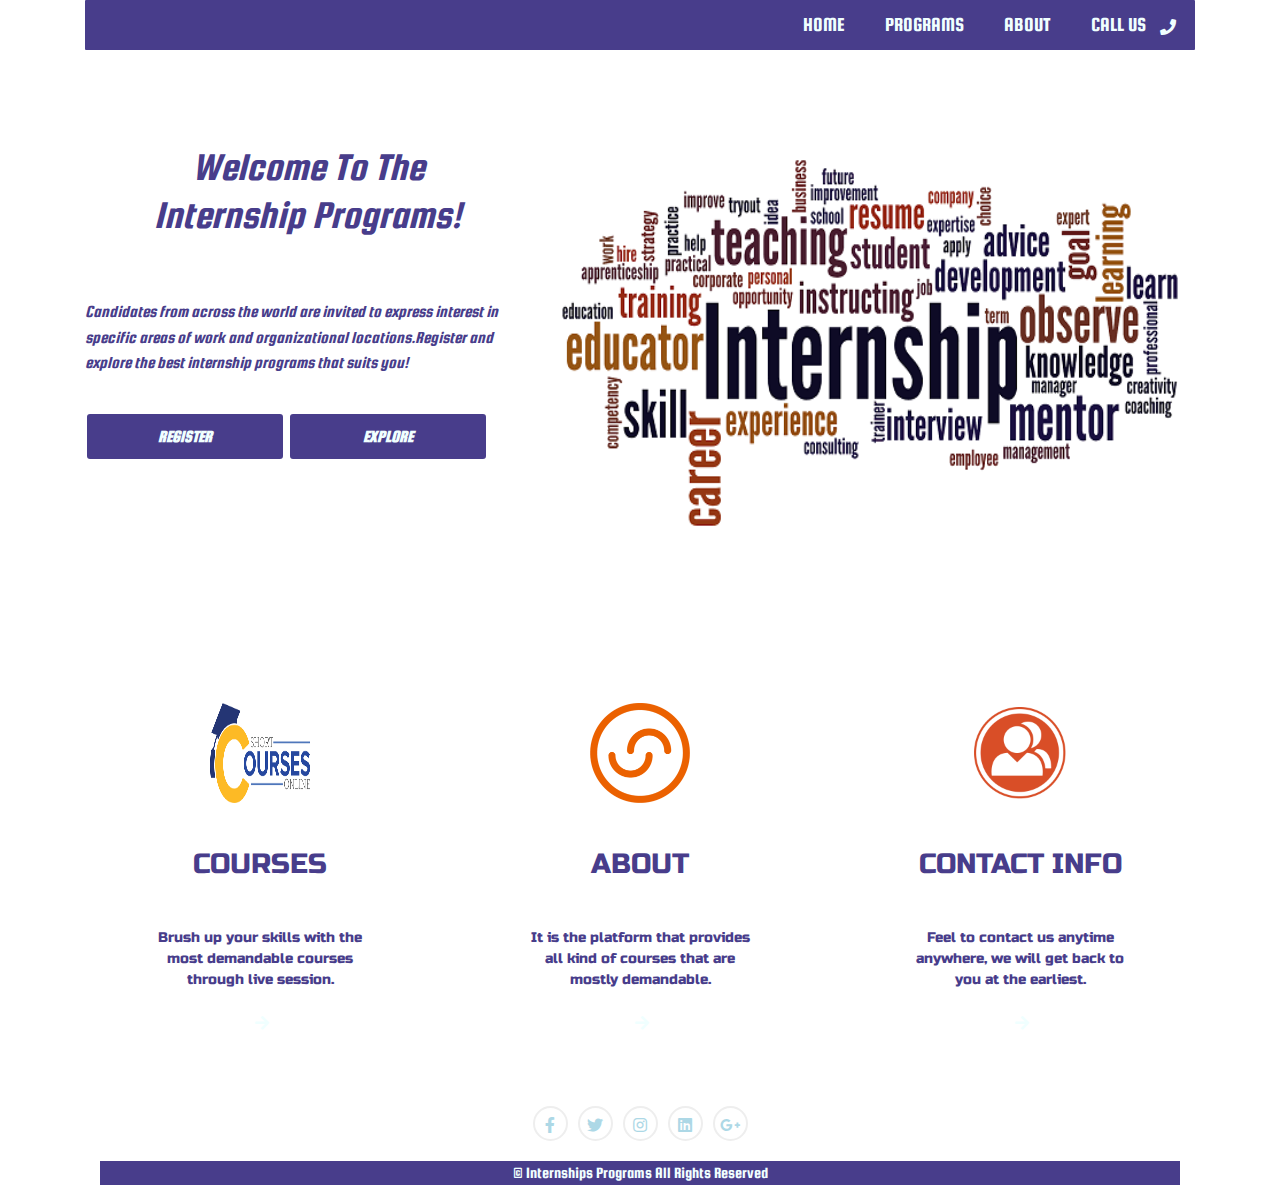
<file: index.html>
<!DOCTYPE html>
<html lang="en">

<head>
    <title>Internships Programs</title>
    <link rel="stylesheet" href="index.css">
    <meta name="viewport" content="width=device-width,initial-scale=1.0">
    <meta http-equiv="X-UA-Comptible" content="ie=edge">
    <link rel="stylesheet" href="https://stackpath.bootstrapcdn.com/bootstrap/4.4.1/css/bootstrap.min.css" integrity="sha384-Vkoo8x4CGsO3+Hhxv8T/Q5PaXtkKtu6ug5TOeNV6gBiFeWPGFN9MuhOf23Q9Ifjh" crossorigin="anonymous">
    <link rel="stylesheet" href="https://use.fontawesome.com/releases/v5.8.1/css/all.css">
    <link rel="stylesheet" href="https://cdnjs.cloudflare.com/ajax/libs/animate.css/3.7.2/animate.css" crossorigin="anonymous" />
    <link href="https://fonts.googleapis.com/css?family=Squada+One&display=swap" rel="stylesheet">
    <link href="https://fonts.googleapis.com/css?family=Russo+One&display=swap&subset=cyrillic" rel="stylesheet">

</head>

<body>
    <section class="header">
        <div class="container">
            <nav class="navbar navbar-expand-lg navbar-light">
                <button class="navbar-toggler" type="button" data-toggle="collapse" data-target="#navbarNavAltMarkup" aria-controls="navbarNavAltMarkup" aria-expanded="false" aria-label="Toggle navigation">
                    <span class="navbar-toggler-icon"></span>
                </button>
                <div class="collapse navbar-collapse" id="navbarNavAltMarkup">
                    <div class="navbar-nav ml-auto text-right">
                        <a class="animated rollIn nav-item nav-link active-home" href="#">HOME</a>
                        <a class="animated rollIn nav-item nav-link" href="#">PROGRAMS</a>
                        <a class="animated rollIn nav-item nav-link" href="#">ABOUT</a>
                        <a class="animated rollIn nav-item nav-link" href="#">CALL US</a>
                        <i id="btn" class="fa fa-phone" aria-hidden="true"></i>
                    </div>
                </div>
            </nav>
            <div class="row banner">
                <div class="col-md-5">
                    <h1 class="animated zoomInLeft">Welcome To The Internship Programs!</h1>
                    <p class="text">Candidates from across the world are invited to express interest in specific areas of work and organizational locations.Register and explore the best internship programs that suits you!<br></p>
                    <a href="register.html" class="animated rollIn banner-btn">
                        REGISTER
                    </a>
                    <a href="#" class="animated rollIn banner-btn">EXPLORE</a>
                </div>
                <div class="col-md-5" text-center>
                    <img src="internships.png" class="image-fluid">
                </div>
            </div>
        </div>
        <section class="service">
            <div class="container">
                <div class="row">
                    <div class="col-md-4">
                        <div class="service-box" active -service>
                            <img src="courses.png">
                            <a href="Courses.html" style="text-decoration: none">
                                <h3>COURSES</h3>
                            </a>
                            <p>Brush up your skills with the most demandable courses through live session.</p>
                            <i id="btn" class="fa fa-arrow-right"></i>
                        </div>
                    </div>
                    <div class="col-md-4">
                        <div class="service-box">
                            <img src="about.png">
                            <a href="#" style="text-decoration: none">
                                <h3>ABOUT</h3>
                            </a>
                            <p>It is the platform that provides all kind of courses that are mostly demandable.</p>
                            <i id="btn" class="fa fa-arrow-right"></i>
                        </div>
                    </div>
                    <div class="col-md-4">
                        <div class="service-box">
                            <img src="disc.png">
                            <a href="#" style="text-decoration: none">
                                <h3>CONTACT INFO</h3>
                            </a>
                            <p>Feel to contact us anytime anywhere, we will get back to you at the earliest.</p>
                            <i id="btn" class="fa fa-arrow-right"></i>
                            <a href=></a>
                        </div>
                    </div>
                </div>

                <footer id="footer">
                    <div class="footer-top">
                        <div class="container">
                            <div class="col-lg-3 col-md-6 footer-contact"> </div>
                        </div>
                    </div>
                    <div class="wrapper">
                        <div class="social_media">
                            <div class="item">
                                <i class="fab fa-facebook-f"></i>
                            </div>
                            <div class="item">
                                <i class="fab fa-twitter"></i>
                            </div>
                            <div class="item">
                                <i class="fab fa-instagram"></i>
                            </div>
                            <div class="item">
                                <i class="fab fa-linkedin"></i>
                            </div>
                            <div class="item">
                                <i class="fab fa-google-plus-g"></i>
                            </div>
                        </div>
                    </div>
                    <div class="container">
                        <div class="copyright">
                            &copy; Internships Programs All Rights Reserved
                        </div>
                    </div>
                </footer>
            </div>
        </section>
</file>
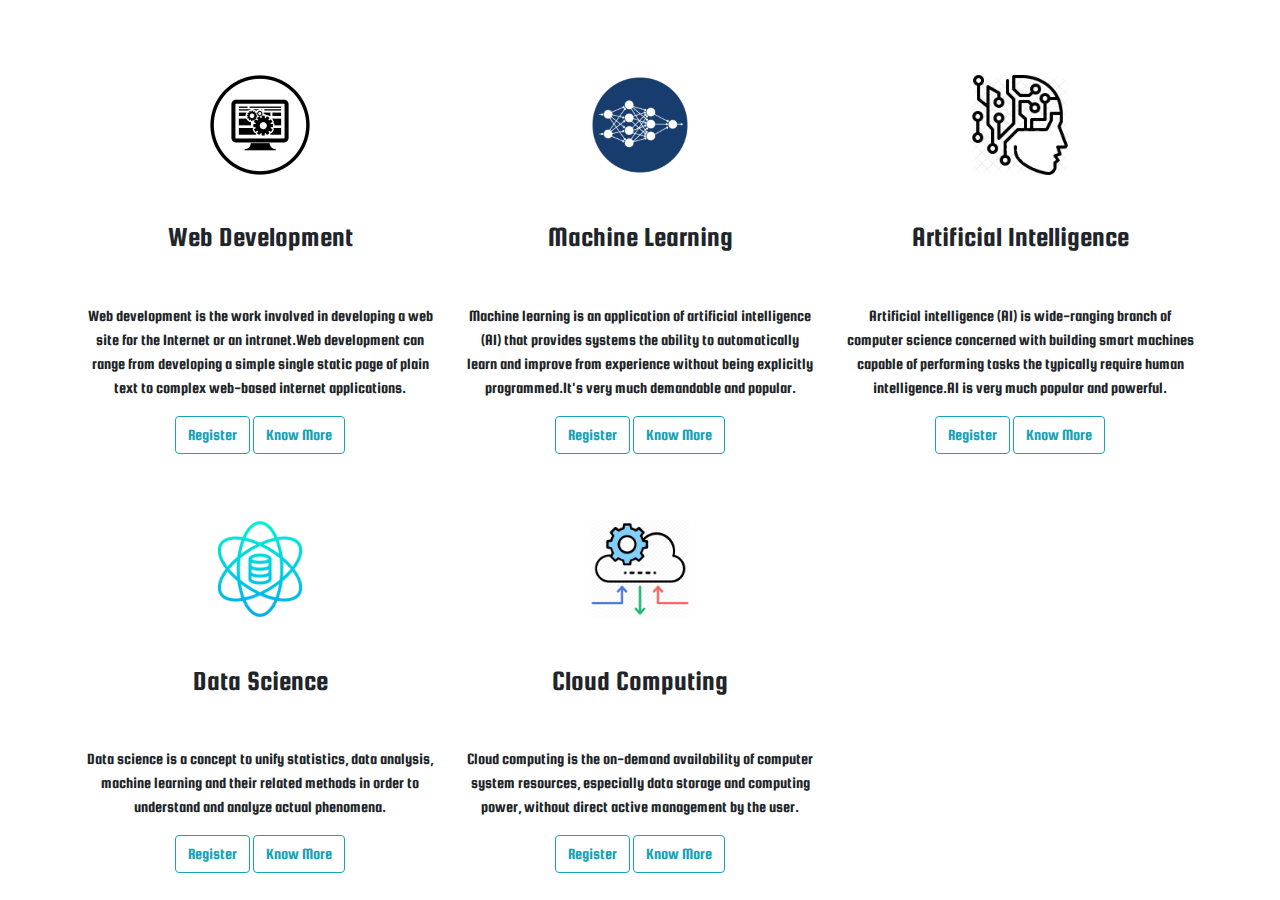
<file: Courses.html>
<!DOCTYPE html>
<html lang="en">

<head>
    <title>Courses | Internships Programs</title>
    <link rel="stylesheet" href="Coursescss.css">
    <meta name="viewport" content="width=device-width,initial-scale=1.0">
    <meta http-equiv="X-UA-Comptible" content="ie=edge">
    <link rel="stylesheet" href="https://stackpath.bootstrapcdn.com/bootstrap/4.3.1/css/bootstrap.min.css">
    <link href="https://fonts.googleapis.com/css?family=Squada+One&display=swap" rel="stylesheet">
    <link href="https://fonts.googleapis.com/css?family=Aladin&display=swap" rel="stylesheet">
</head>

<body>
    <section class="header">
        <section class="service">
            <div class="container">
                <div class="row">
                    <div class="col-md-4">
                        <div class="service-box" active -service>
                            <img src="wd.png">
                            <h3 style="font-family: 'Squada One', cursive;">Web Development</h3>
                            <p>Web development is the work involved in developing a web site for the Internet or an intranet.Web development can range from developing a simple single static page of plain text to complex web-based internet applications.</p>
                            <a href="register.html">
                                <button type="button" class="btn btn-outline-info">Register</button>
                            </a>
                            <button type="button" class="btn btn-outline-info">Know More</button>

                        </div>
                    </div>
                    <div class="col-md-4">
                        <div class="service-box">
                            <img src="ml.png">
                            <h3 style="font-family: 'Squada One', cursive;">Machine Learning</h3>
                            <p>Machine learning is an application of artificial intelligence (AI) that provides systems the ability to automatically learn and improve from experience without being explicitly programmed.It's very much demandable and popular.</p>
                            <a href="register.html">
                                <button type="button" class="btn btn-outline-info">Register</button>
                            </a>
                            <button type="button" class="btn btn-outline-info">Know More</button>

                        </div>
                    </div>
                    <div class="col-md-4">
                        <div class="service-box">
                            <img src="aii.png">
                            <h3 style="font-family: 'Squada One',cursive;">Artificial Intelligence</h3>
                            <p>Artificial intelligence (AI) is wide-ranging branch of computer science concerned with building smart machines capable of performing tasks the typically require human intelligence.AI is very much popular and powerful.</p>
                            <a href="register.html">
                                <button type="button" class="btn btn-outline-info">Register</button>
                            </a>
                            <button type="button" class="btn btn-outline-info">Know More</button>

                        </div>
                    </div>
                    <div class="col-md-4">
                        <div class="service-box">
                            <img src="ds.png">
                            <h3 style="font-family: 'Squada One', cursive;">Data Science</h3>
                            <p>Data science is a concept to unify statistics, data analysis, machine learning and their related methods in order to understand and analyze actual phenomena.</p>
                            <a href="register.html">
                                <button type="button" class="btn btn-outline-info">Register</button>
                            </a>
                            <button type="button" class="btn btn-outline-info">Know More</button>

                        </div>
                    </div>
                    <div class="col-md-4">
                        <div class="service-box">
                            <img src="cc.png">
                            <h3 style="font-family: 'Squada One', cursive;">Cloud Computing</h3>
                            <p>Cloud computing is the on-demand availability of computer system resources, especially data storage and computing power, without direct active management by the user.</p>
                            <a href="register.html">
                                <button type="button" class="btn btn-outline-info">Register</button>
                            </a>
                            <button type="button" class="btn btn-outline-info">Know More</button>

                        </div>
                    </div>

                </div>

                <footer id="footer">
                    <div class="footer-top">
                        <div class="container">
                            <div class="col-lg-3 col-md-6 footer-contact"> </div>
                        </div>
                    </div>
                </footer>
            </div>
        </section>
</file>
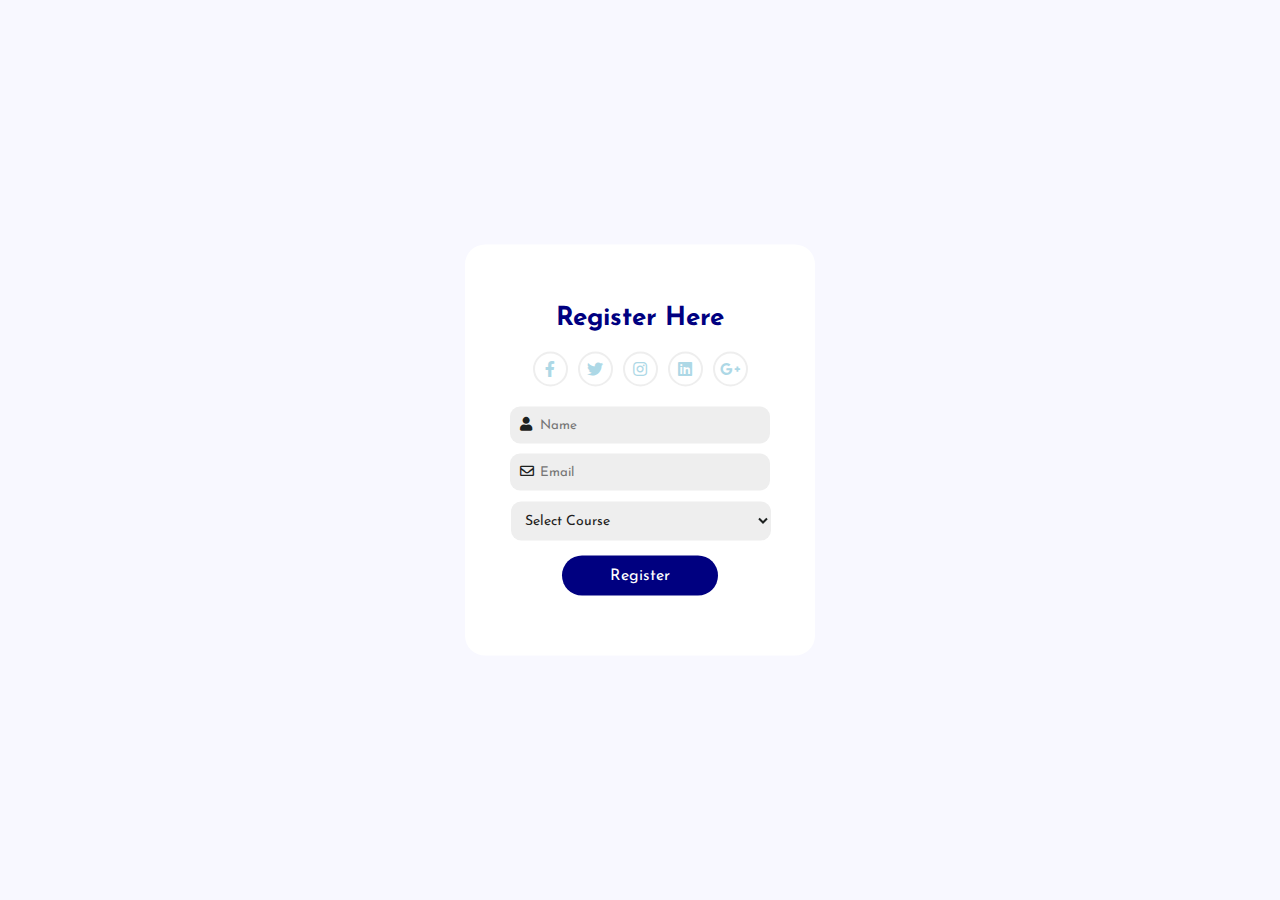
<file: register.html>
<!DOCTYPE html>
<html lang="en">

<head>
    <meta charset="UTF-8">
    <title>Registration Form</title>
    <link rel="stylesheet" href="https://use.fontawesome.com/releases/v5.8.1/css/all.css">
    <link rel="stylesheet" href="register.css">
    <link rel="stylesheet" href="https://cdnjs.cloudflare.com/ajax/libs/animate.css/3.7.2/animate.css" crossorigin="anonymous" />
</head>

<body>
    <div class="wrapper">
        <div class="title">
            Register Here
        </div>
        <div class="social_media">
            <div class="item">
                <i class="fab fa-facebook-f"></i>
            </div>
            <div class="item">
                <i class="fab fa-twitter"></i>
            </div>
            <div class="item">
                <i class="fab fa-instagram"></i>
            </div>
            <div class="item">
                <i class="fab fa-linkedin"></i>
            </div>
            <div class="item">
                <i class="fab fa-google-plus-g"></i>
            </div>
        </div>

        <div class="form">
            <div class="input_field">
                <input type="text" placeholder="Name" class="input">
                <i class="fas fa-user"></i>
            </div>
            <div class="input_field">
                <input type="text" placeholder="Email" class="input">
                <i class="far fa-envelope"></i>
            </div>
            <div class="input_field">
                 <select id="Courses">
                    <option value="Courses">Select Course</option>
                    <option value="webdevelopment">Web Development</option>
                    <option value="machinelearning">Machine Learning</option>
                    <option value="artificial">Artificial Intelligence</option>
                    <option value="datascience">Data Science</option>
                    <option value="cloudcomputing">Cloud Computing</option>
                </select>
                
             </div>
            <div class="btn">
                <a href="#">Register</a>
            </div>
        </div>
    </div>

</body>

</html>
</file>
<file: index.css>
.header {
    background: white;
}

.navbar {
    padding-top: 10px !important;
    background-color: darkslateblue;
    border-radius: 1px;
}

.nav-item {
    margin-left: 30px;
    margin-bottom: 2px;
}

.nav-link {
    color: azure !important;
    font-size: 20px !important;
    padding: 0px 5px 0px 5px !important;
    display: unset !important;
    font-family: 'Squada One', cursive;
}

.nav-link:hover {
    transition: 0.1s all;
    border-bottom: 2px solid azure;
}

#btn {
    width: 10px;
    height: 10px;
    margin: 9px;
    color: azure;
}

.banner {
    margin-top: 3%;
    font-size: 17px;
    font-style: italic;
    color: darkslateblue;
    font-family: 'Squada One', cursive;
}

.banner h1 {
    margin: 60px;
    font-weight: 70;
    font-family: 'Squada One', cursive;
    text-align: center;
}

.banner img {
    width: 620px;
    height: 520px;
}

.banner a {
    padding: 10px;
    width: 200px;
    display: inline-block;
    background: darkslateblue;
    color: white;
    text-decoration: none !important;
    border: 2px solid white;
    border-radius: 5px;
    text-align: center;
    font-weight: bold;
    margin-top: 20px;
    color: azure;
    font-size: 17px;
    font-family: 'Squada One', cursive;
}

.header-btn {
    padding: 130px;
    text-align: center;
    font-family: 'Squada One', cursive;
}

.service {
    margin: 5px 30px;
    text-align: center;
}

.service-box {
    padding: 30px 60px;
    cursor: pointer;
    color: darkslateblue;
    margin-bottom: 40px;
    transition: 2s;
}

.service-box img {
    width: 120px;
    margin-bottom: 45px;
    margin-top: 65px;
}

.service-box h3 {
    margin-bottom: 45px;
    font-family: 'Russo One', sans-serif;
    color: darkslateblue;
}

.service-box p {
    font-size: 14px;
    color: darkslateblue;
    margin-top: 5px;
    font-family: 'Russo One', sans-serif;
}

.service-box:hover {
    background: lightblue;
    border-radius: 4px;
    color: white;
}

.service-box:hover p {
    color: whitesmoke;
    transition: 2s;
    font-family: 'Russo One', sans-serif;
}

.service-box img {
    width: 100px;
    height: 100px;
}

.copyright {
    font-family: 'Squada One', cursive;
    color: azure;
    background-color: darkslateblue;
}

.wrapper .social_media {
    display: flex;
    justify-content: center;
    margin-bottom: 20px;
}

.wrapper .social_media .item {
    margin: 0 5px;
    width: 35px;
    height: 35px;
    line-height: 35px;
    text-align: center;
    border: 2px solid #eeeeee;
    border-radius: 50%;
    cursor: pointer;
    color: lightblue;
    transition: all 0.5s ease;
}

.wrapper .social_media .item:hover {
    border: 2px solid navy;
    color: navy;
}


/* Desktop view options */

@media (min-width: 992px) {

    .col-lg-1,
    .col-lg-2,
    .col-lg-3,
    .col-lg-4,
    .col-lg-5,
    .col-lg-6,
    .col-lg-7,
    .col-lg-8,
    .col-lg-9,
    .col-lg-10,
    .col-lg-11,
    .col-lg-12 {
        float: left;
    }

    .col-lg-1 {
        width: 8.33%;
    }

    .col-lg-2 {
        width: 16.66%;
    }

    .col-lg-3 {
        width: 25%;
    }

    .col-lg-4 {
        width: 33.33%;
    }

    .col-lg-5 {
        width: 41.66%;
    }

    .col-lg-6 {
        width: 50%;
    }

    .col-lg-7 {
        width: 58.33%;
    }

    .col-lg-8 {
        width: 66.66%;
    }

    .col-lg-9 {
        width: 74.99%;
    }

    .col-lg-10 {
        width: 83.33%;
    }

    .col-lg-11 {
        width: 91.66%;
    }

    .col-lg-12 {
        width: 100%;
    }
}


/* Tablet view options */

@media (min-width: 768px) and (max-width: 991px) {

    .col-md-1,
    .col-md-2,
    .col-md-3,
    .col-md-4,
    .col-md-5,
    .col-md-6,
    .col-md-7,
    .col-md-8,
    .col-md-9,
    .col-md-10,
    .col-md-11,
    .col-md-12 {
        float: left;
    }

    .col-md-1 {
        width: 8.33%;
    }

    .col-md-2 {
        width: 16.66%;
    }

    .col-md-3 {
        width: 25%;
    }

    .col-md-4 {
        width: 33.33%;
    }

    .col-md-5 {
        width: 41.66%;
    }

    .col-md-6 {
        width: 50%;
    }

    .col-md-7 {
        width: 58.33%;
    }

    .col-md-8 {
        width: 66.66%;
    }

    .col-md-9 {
        width: 74.99%;
    }

    .col-md-10 {
        width: 83.33%;
    }

    .col-md-11 {
        width: 91.66%;
    }

    .col-md-12 {
        width: 100%;
    }
}


/* Mobile view options */

@media (max-width: 767px) {

    .col-sm-1,
    .col-sm-2,
    .col-sm-3,
    .col-sm-4,
    .col-sm-5,
    .col-sm-6,
    .col-sm-7,
    .col-sm-8,
    .col-sm-9,
    .col-sm-10,
    .col-sm-11,
    .col-sm-12 {
        float: left;
    }

    .col-sm-1 {
        width: 8.33%;
    }

    .col-sm-2 {
        width: 16.66%;
    }

    .col-sm-3 {
        width: 25%;
    }

    .col-sm-4 {
        width: 33.33%;
    }

    .col-sm-5 {
        width: 41.66%;
    }

    .col-sm-6 {
        width: 50%;
    }

    .col-sm-7 {
        width: 58.33%;
    }

    .col-sm-8 {
        width: 66.66%;
    }

    .col-sm-9 {
        width: 74.99%;
    }

    .col-sm-10 {
        width: 83.33%;
    }

    .col-sm-11 {
        width: 91.66%;
    }

    .col-sm-12 {
        width: 100%;
    }
}
</file>
<file: Coursescss.css>
.head {
    color: navy;
    font-family: fantasy;
}

.service {
    margin: 10px 0px;
    text-align: center;
}

.service-box img {
    width: 120px;
    margin-bottom: 45px;
    margin-top: 65px;
}

.service-box h3 {
    margin-bottom: 50px;
    font-family: 'Squada One', cursive;
}

.service-box img {
    width: 100px;
    height: 100px;
}

#footer {
    background-color: azure;
}

.service-box {
    font-family: 'Squada One', cursive;
    ;
}

#footer {
    font-family: 'Squada One', cursive;
    color: azure;
    background-color: #0d9489;
}


/* Desktop view options */

@media (min-width: 992px) {
    .col-lg-1, .col-lg-2, .col-lg-3, .col-lg-4, .col-lg-5, .col-lg-6, .col-lg-7, .col-lg-8, .col-lg-9, .col-lg-10, .col-lg-11, .col-lg-12 {
        float: left;
    }
    .col-lg-1 {
        width: 8.33%;
    }
    .col-lg-2 {
        width: 16.66%;
    }
    .col-lg-3 {
        width: 25%;
    }
    .col-lg-4 {
        width: 33.33%;
    }
    .col-lg-5 {
        width: 41.66%;
    }
    .col-lg-6 {
        width: 50%;
    }
    .col-lg-7 {
        width: 58.33%;
    }
    .col-lg-8 {
        width: 66.66%;
    }
    .col-lg-9 {
        width: 74.99%;
    }
    .col-lg-10 {
        width: 83.33%;
    }
    .col-lg-11 {
        width: 91.66%;
    }
    .col-lg-12 {
        width: 100%;
    }
}


/* Tablet view options */

@media (min-width: 768px) and (max-width: 991px) {
    .col-md-1, .col-md-2, .col-md-3, .col-md-4, .col-md-5, .col-md-6, .col-md-7, .col-md-8, .col-md-9, .col-md-10, .col-md-11, .col-md-12 {
        float: left;
    }
    .col-md-1 {
        width: 8.33%;
    }
    .col-md-2 {
        width: 16.66%;
    }
    .col-md-3 {
        width: 25%;
    }
    .col-md-4 {
        width: 33.33%;
    }
    .col-md-5 {
        width: 41.66%;
    }
    .col-md-6 {
        width: 50%;
    }
    .col-md-7 {
        width: 58.33%;
    }
    .col-md-8 {
        width: 66.66%;
    }
    .col-md-9 {
        width: 74.99%;
    }
    .col-md-10 {
        width: 83.33%;
    }
    .col-md-11 {
        width: 91.66%;
    }
    .col-md-12 {
        width: 100%;
    }
}


/* Mobile view options */

@media (max-width: 767px) {
    .col-sm-1, .col-sm-2, .col-sm-3, .col-sm-4, .col-sm-5, .col-sm-6, .col-sm-7, .col-sm-8, .col-sm-9, .col-sm-10, .col-sm-11, .col-sm-12 {
        float: left;
    }
    .col-sm-1 {
        width: 8.33%;
    }
    .col-sm-2 {
        width: 16.66%;
    }
    .col-sm-3 {
        width: 25%;
    }
    .col-sm-4 {
        width: 33.33%;
    }
    .col-sm-5 {
        width: 41.66%;
    }
    .col-sm-6 {
        width: 50%;
    }
    .col-sm-7 {
        width: 58.33%;
    }
    .col-sm-8 {
        width: 66.66%;
    }
    .col-sm-9 {
        width: 74.99%;
    }
    .col-sm-10 {
        width: 83.33%;
    }
    .col-sm-11 {
        width: 91.66%;
    }
    .col-sm-12 {
        width: 100%;
    }
}
</file>
<file: register.css>
@import url('https://fonts.googleapis.com/css?family=Josefin+Sans');

* {
    margin: 0;
    padding: 0;
    box-sizing: border-box;
    outline: none;
    text-decoration: none;
    font-family: 'Josefin Sans', sans-serif;
}

body {
    background: ghostwhite;
}

.wrapper {
    max-width: 350px;
    width: 100%;
    height: auto;
    background: #fff;
    padding: 60px 45px;
    position: absolute;
    top: 50%;
    left: 50%;
    transform: translate(-50%, -50%);
    border-radius: 20px;
}

.wrapper .title {
    margin-bottom: 20px;
    text-align: center;
    font-size: 26px;
    font-weight: bold;
    color: navy;
}

.wrapper .social_media {
    display: flex;
    justify-content: center;
    margin-bottom: 20px;
}

.wrapper .social_media .item {
    margin: 0 5px;
    width: 35px;
    height: 35px;
    line-height: 35px;
    text-align: center;
    border: 2px solid #eeeeee;
    border-radius: 50%;
    cursor: pointer;
    color: lightblue;
    transition: all 0.5s ease;
}

.wrapper .social_media .item:hover {
    border: 2px solid navy;
    color: navy;
}

.wrapper .form .input_field {
    position: relative;
    margin-bottom: 10px;
}

.wrapper .form .input_field .input {
    width: 100%;
    padding: 12px;
    padding-left: 30px;
    border: none;
    background: #eeeeee;
    border-radius: 10px;
}

.wrapper .form .btn {
    width: 60%;
    margin: 65px auto 0;
    background: navy;
    text-align: center;
    padding: 12px;
    border-radius: 25px;
}

.wrapper .form .btn a {
    color: #fff;
}

.wrapper .form .input_field i {
    position: absolute;
    top: 10px;
    left: 10px;
    font-size: 14px;
    color: #1d2120;
}

#Courses {
    width: 100%;
    padding: 11px;
    padding-left: 10px;
    border: none;
    background: #eeeeee;
    font-size: 14px;
    color: #1d2120;
    position: absolute;
    top: 1px;
    left: 0.5px;
    border-radius: 10px;
}
</file>
